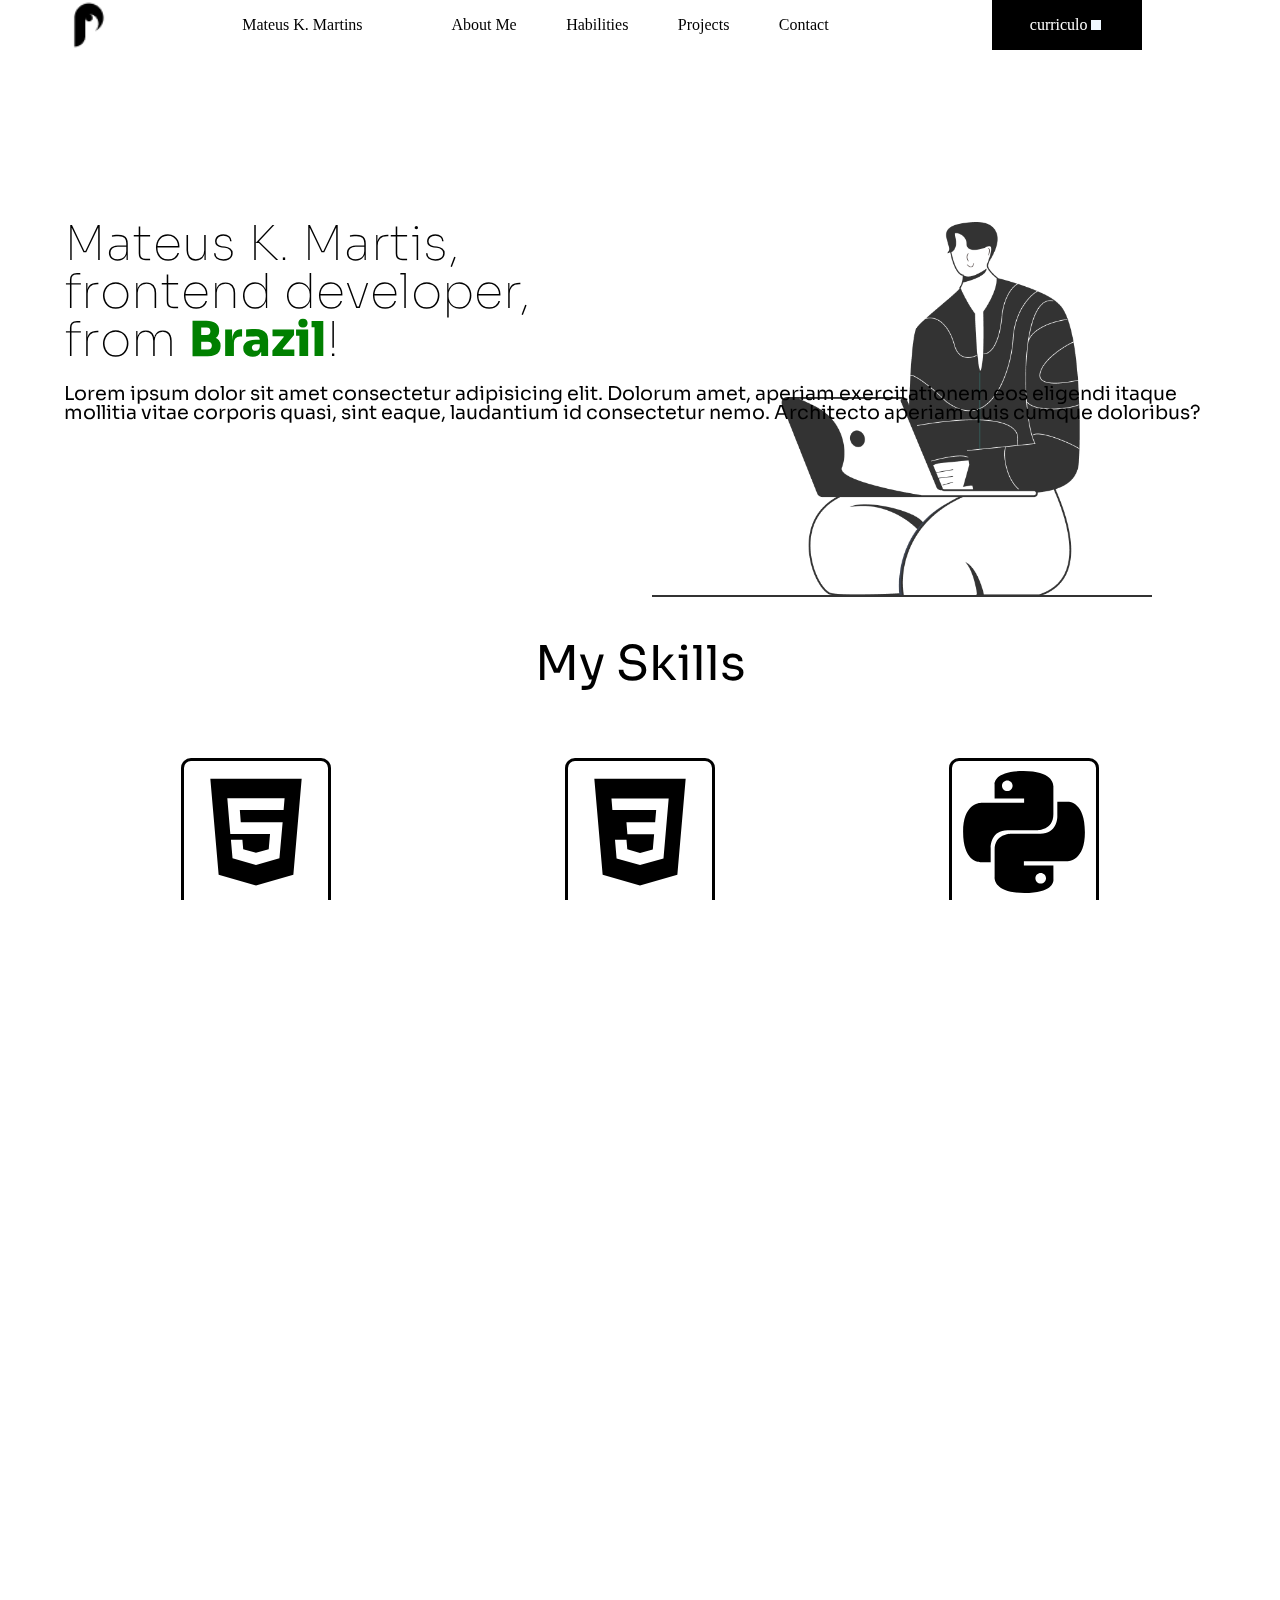
<file: index.html>
<!DOCTYPE html>
<html lang="en">
<head>
    <meta charset="UTF-8">
    <meta name="viewport" content="width=device-width, initial-scale=1.0">
    <link rel="stylesheet" href="statics/styles/reset.css">
    <link rel="stylesheet" href="./statics/styles/style.css">

<link rel="preconnect" href="https://fonts.googleapis.com">
<link rel="preconnect" href="https://fonts.gstatic.com" crossorigin>
<link href="https://fonts.googleapis.com/css2?family=Sora:wght@100..800&display=swap" rel="stylesheet">

    <title>Portifólio</title>
</head>
<body>
    <header>
        <nav aria-label="menu" id="menu">
            <ul>
                <li>
                    <div id="logo">
    
                    </div>
                    <h1 id="name">
                        Mateus K. Martins
                    </h1>
                </li>
                <li>
                    <ul>
                        <li>
                            <hr id="line_header">
                            <p>About Me</p>
                        </li>
                        <li>
                            <p>Habilities</p>
                        </li>
                        <li>
                            <p>Projects</p>
                        </li>
                        <li>
                            <p>Contact</p>
                        </li>
                    </ul>
                </li>
                <li>
                    <div id="curriculo_menu">
                        <a href="#">curriculo</a>
                        <div id="dowload"></div>
                    </div>
                </li>
            </ul>
        </nav>
    </header>
    <main>
        <section id="sec_me">
            <div class="content">
                <h1 class="title_page">
                    <strong>Mateus K. Martis</strong>,<br> frontend developer,<br> from <span>Brazil</span>!
                </h1>
                <p class="text_page">
                    Lorem ipsum dolor sit amet consectetur adipisicing elit. Dolorum amet, aperiam exercitationem eos eligendi itaque mollitia vitae corporis quasi, sint eaque, laudantium id consectetur nemo. Architecto aperiam quis cumque doloribus?
                </p>
            </div>
            <div id="ban_dad">
                <img src="./statics/imgs/banner.png" alt="" id="banner">
            </div>
        </section>
        <section id="sec_skills">
            <h1>
                My Skills
            </h1>
            <section class="content">
                <div class="row">
                    <div class="hab">
                        <img src="./statics/imgs/html.svg" alt="" class="img">
                        <div class="text">
                            <h2>HTML</h2>
                        </div>
                    </div>
                    <div class="hab">
                        <img src="./statics/imgs/css.svg" alt="" class="img">
                        <div class="text">
                            <h2>CSS</h2> 
                        </div>
                    </div>
                    <div class="hab">
                        <img src="./statics/imgs/python.svg" alt="" class="img">
                        <div class="text">
                            <h2>Python</h2>
                        </div>
                    </div>
                </div>
                <div class="row">
                    <div class="hab">
                        <img src="./statics/imgs/js.svg" alt="" class="img">
                        <div class="text">
                            <h2>JavaScript</h2>  
                        </div>
                    </div>
                    <div class="hab">
                        <img src="./statics/imgs/ai.svg" alt="" class="img">
                        <div class="text">
                            <h2>Linear Regression</h2>
                        </div>
                    </div>
                    <div class="hab">
                        <img src="./statics/imgs/rust.svg" alt="" class="img">
                        <div class="text">
                            <h2>Rust</h2>
                        </div>
                    </div>
                </div>
            </div>
        </section>
        <section id="my_exp">
            <h1>My <strong>experience</strong></h1>
            <div class="card">
                <div class="top">
                    <img src="./statics/imgs/waiter.svg" alt="" class="icon">
                    <h1>
                        Waiter 
                    </h1>
                </div>
                <p class="text_page">
                    Lorem, ipsum dolor sit amet consectetur adipisicing elit. Enim, maxime inventore. Eaque totam pariatur animi. Maiores illum quis inventore vitae esse dolorem laborum consectetur quo molestiae aut, aperiam consequuntur quam.
                </p>
            </div>
            <div class="card">
                <div class="top">
                    <img src="./statics/imgs/cashier.svg" alt="" class="icon">
                    <h1>
                        cashier
                    </h1>
                </div>
                <p class="text_page">
                    Lorem, ipsum dolor sit amet consectetur adipisicing elit. Enim, maxime inventore. Eaque totam pariatur animi. Maiores illum quis inventore vitae esse dolorem laborum consectetur quo molestiae aut, aperiam consequuntur quam.
                </p>
            </div>
        </section>
        <section id="about_me">
            <section class="content">
                <div id="image_border">
                    <img src="./statics/imgs/student.png" alt="" class="image">
                </div>
                <div class="text_page">
                    <h1>About me</h1>
                    <p>
                        Lorem ipsum, dolor sit amet consectetur adipisicing elit. Dolor aut quasi esse, sunt temporibus repudiandae, explicabo consequatur veniam voluptate quae eius soluta quos deserunt ad, perferendis numquam ut facilis inventore.
                    </p>
                    <p>
                        Lorem, ipsum dolor sit amet consectetur adipisicing elit. Nobis architecto iusto nostrum voluptas unde totam quos ea recusandae temporibus id aut minus, similique laborum ut voluptates incidunt repellendus libero! Reiciendis.
                    </p>
                </div>
            </section>
        </section>
        <section id="sec_mpro">
            <h1>
                My <strong>projects</strong>
            </h1>
            <section class="project">
                <img src="./statics/imgs/rust.svg" alt="" class="image">
                <div class="text_projects">
                    <h1>01</h1>
                    <section>
                        <h2>Rust backend</h2>
                        <p>
                            Lorem ipsum dolor sit amet consectetur, adipisicing elit. Numquam nihil officia aspernatur nobis nostrum, voluptatibus ratione quos voluptas dolor ut commodi deserunt repudiandae perferendis rerum quam. Consequatur, minima! Dolor, distinctio!
                        </p>
                        <a href=""><img src="./statics/imgs/link.svg" alt=""></a>
                    </section>
                </div>
            </section>
            <section class="project">
                <img src="./statics/imgs/python.svg" alt="" class="image">
                <div class="text_projects">
                    <h1>02</h1>
                    <section>
                        <h2>Rust backend</h2>
                        <p>
                            Lorem ipsum dolor sit amet consectetur, adipisicing elit. Numquam nihil officia aspernatur nobis nostrum, voluptatibus ratione quos voluptas dolor ut commodi deserunt repudiandae perferendis rerum quam. Consequatur, minima! Dolor, distinctio!
                        </p>
                        <a href=""><img src="./statics/imgs/link.svg" alt=""></a>
                    </section>
                </div>
            </section>
        </section>
        <section id="my_testi">
            <h1>My <strong>Testimonial</strong></h1>
            <section id="persons">
                <div class="testimonial">
                    <img src="./statics/imgs/person-holding-a-glass-of-milk-svgrepo-com.svg" alt="">
                    <a href=""><img src="./statics/imgs/quotation-right-mark-svgrepo-com.svg" alt="" class="person_link"></a>
                    <div class="my_testi_text">
                        <p>
                            Lorem ipsum dolor sit amet consectetur, adipisicing elit. Quidem, quas reiciendis odio iure quo impedit eius. Amet laudantium dicta quia porro qui sunt, nemo optio vitae, eum molestiae veritatis autem.
                        </p>
                        <hr>
                        <h2>Evren Shah</h2>
                        <h3>designer</h3>
                    </div>
                </div>
                <div class="testimonial">
                    <img src="./statics/imgs/person-holding-a-glass-of-milk-svgrepo-com.svg" alt="">
                    <a href=""><img src="./statics/imgs/quotation-right-mark-svgrepo-com.svg" alt="" class="person_link"></a>
                    <div class="my_testi_text">
                        <p>
                            Lorem ipsum dolor sit amet consectetur, adipisicing elit. Quidem, quas reiciendis odio iure quo impedit eius. Amet laudantium dicta quia porro qui sunt, nemo optio vitae, eum molestiae veritatis autem.
                        </p>
                        <hr>
                        <h2>Evren Shah</h2>
                        <h3>designer</h3>
                    </div>
                </div>
                <div class="testimonial">
                    <img src="./statics/imgs/person-holding-a-glass-of-milk-svgrepo-com.svg" alt="">
                    <a href=""><img src="./statics/imgs/quotation-right-mark-svgrepo-com.svg" alt="" class="person_link"></a>
                    <div class="my_testi_text">
                        <p>
                            Lorem ipsum dolor sit amet consectetur, adipisicing elit. Quidem, quas reiciendis odio iure quo impedit eius. Amet laudantium dicta quia porro qui sunt, nemo optio vitae, eum molestiae veritatis autem.
                        </p>
                        <hr>
                        <h2>Evren Shah</h2>
                        <h3>designer</h3>
                    </div>
                </div>
            </section>
            <section id="thanks">
                <div id="social_midia">
                    <a href=""><img src="./statics/imgs/face.svg" alt=""></a>
                    <a href=""><img src="./statics/imgs/github.svg" alt=""></a>
                    <a href=""><img src="./statics/imgs/instagram.svg" alt=""></a>
                </div>
                <div class="text_page">
                    <h1>
                        Let's <strong>talk</strong> for <br> special Something
                    </h1>
                    <p>
                        Lorem ipsum dolor sit amet consectetur adipisicing elit. Libero in provident odio dolorem at laborum molestias, nam voluptatum vero optio fugiat rerum sunt asperiores, error, placeat voluptas ad rem ut!
                    </p>
                    <h2>
                        Teteukm12345@gmail.com <br>
                        48 99625-6025
                    </h2>
                </div>
            </section>
        </section>
        <footer>
            <div class="logo">
                <img src="./statics/imgs/logo 1.png" alt="">
                <h1>Mateus K. Martins</h1>
            </div>
    
            <div class="time">
                <h2>@2024-2025 Mateus</h2>
                <h3>Made in Unibave</h3>
            </div>
        </footer>
    </main>
</body>
</html>

<!-- dialog -->
</file>
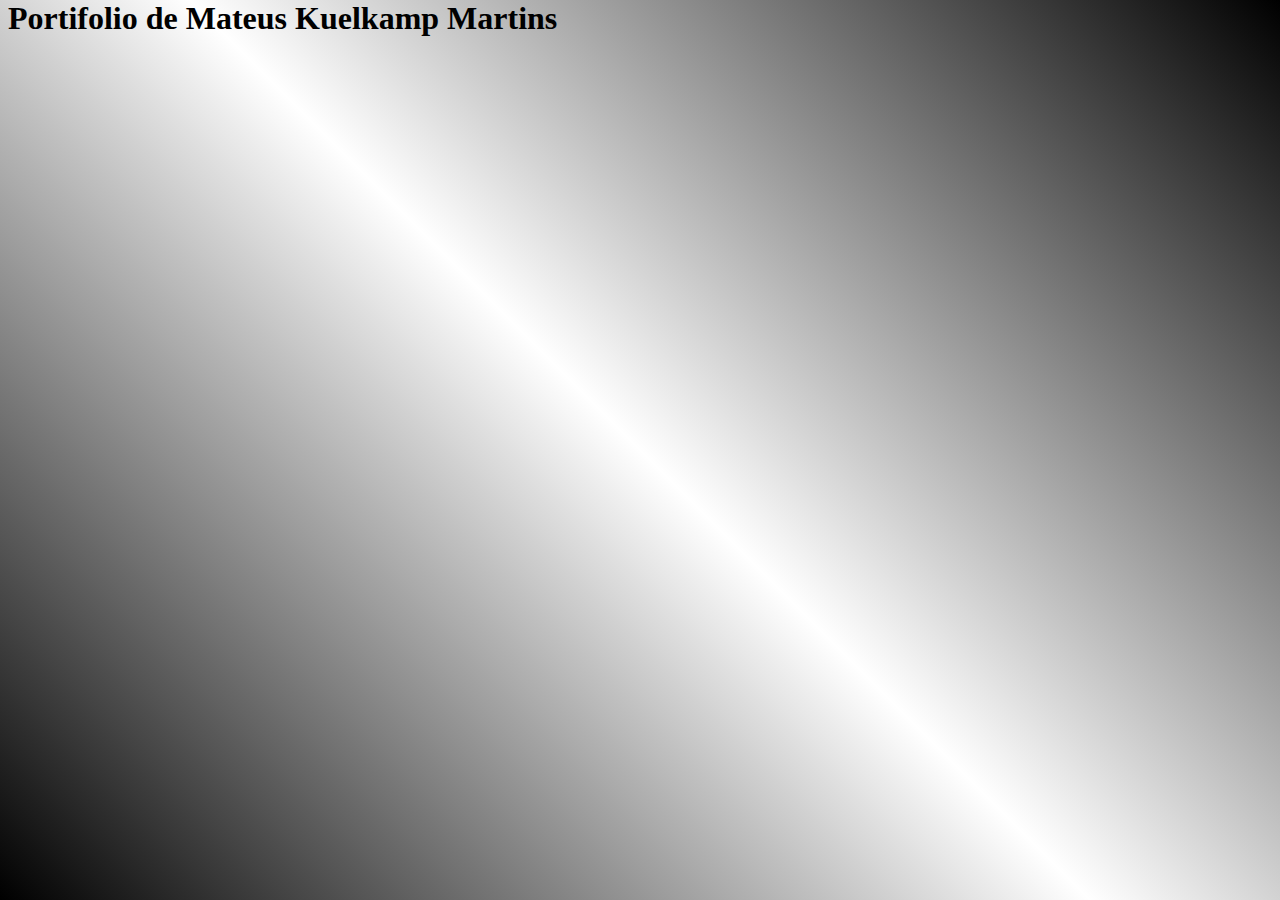
<file: portifólio/src/index.html>
<!DOCTYPE html>
<html lang="pt-br">
<head>
    <meta charset="UTF-8">
    <meta name="viewport" content="width=device-width, initial-scale=1.0">
    <link rel="stylesheet" href="style.css">
    <title>Portifólio</title>
</head>
<body>
    <header>
        <h1>
            Portifolio de Mateus Kuelkamp Martins
        </h1>
    </header>
    
</body>
</html>
</file>
<file: statics/styles/style.css>
@charset "UTF-8";

html,body
{
    height: 100vh;
    width: 100vw;
    overflow-x: hidden;
}

*
{
    margin: 0px;
    padding: 0px;
    box-sizing: border-box;

    font-family: "Sora", sans-serif;
    font-optical-sizing: auto;
    font-style: normal;
}


body
{
    display: flex;
    flex-flow: column nowrap;

}

header
{
    height: 100px;
    width: 100%;

    display: flex;
    flex-flow: row nowrap;
    align-items: center;

    z-index: 2;
}

/* lista geral */

#menu
{
    height: 100%;
    width: 100%;
    
    display: flex;
    flex-flow: row;
    align-items: center;
    justify-content:  space-around;
}


#menu>:first-child>li
{
    height: 100%;
    width: 50%;

    display: flex;
    display: flex;
    flex-flow: row nowrap;
    align-items: center;
    justify-content:  space-around;
}


/* titulo e logo */


#menu, #menu>ul
{
    height: 100%;
    width: 100%;

    display: flex;
    display: flex;
    flex-flow: row nowrap;
    align-items: center;
    justify-content:  space-around;
}

#logo
{
    height: 50px;
    width: 50px;

    background: url(../imgs/logo\ 1.png) no-repeat center center;
    background-size: cover;
}


/* lista de itens central */


#menu>:first-child>:nth-child(2)>:first-child
{
    height: 100%;
    width: 100%;

    display: flex;
    display: flex;
    flex-flow: row wrap;
    align-items: center;
    justify-content:  space-around;
}

li
{
    list-style-type: none;
}

#line_header
{
    display: none;
}


/* botao curriculo */


#curriculo_menu
{
    height: 50px;
    width: 150px;

    display: flex;
    display: flex;
    flex-flow: row nowrap;
    align-items: center;
    justify-content:  center;

    transition: .5s;

    background-color: black;
}

#menu>:first-child>:last-child>:first-child>:first-child
{
    color: white;
    text-decoration: none;
    
    font-size: 1rem;
}

#dowload
{
    height: 10px;
    width: 10px;

    margin: 3px;

    background-color: aliceblue;
    animation: curriculo 5s linear infinite;
}

@keyframes curriculo 
{
    0%,100%{
        
    }
    50%{
        transform: rotateZ(1000deg);
        border-radius: 50%;
    }
}


/* main settings and section */


main
{
    height: 100%;
    width: 100%;

    display: flex;
    flex-flow: column nowrap;
    align-items: center;
}

/* all section settings */

main>section
{
    height: 300px;
    width: 100%;

    display: flex;
    flex-flow: column nowrap;
    align-items: start;

    margin: 150px 0;
}


/* first section text */

#sec_me
{
    height: 400px;
    width: 90%;

    display: flex;
    flex-flow: column nowrap;
    align-items: start;

    margin: 170px 0;
}

#sec_me.content
{
    height: 250px;
    width: 80%;

    padding: 10px;

    display: flex;
    flex-flow: column nowrap;
    align-items: start;
    gap: 30px;
}

#sec_me>.content>.title_page
{
    color: black;
    font-weight: 100;

    font-size: 3rem;

}

#sec_me>.content>.title_page>:last-child
{
    color: green;
    font-weight: 900;
}

#sec_me>.content>.text_page
{
    margin-top: 20px;
    font-size: 1.2rem;
}

/* banner */

#ban_dad
{
    position: relative;
    top: -50%;
    left: 0%;

    height: 500px;
    width: 100%;

    display: flex;
    align-items: baseline;
}

#banner
{
    height: 100%;
    width: 100%;

    z-index: -1;

    opacity: 0.8;

    background: no-repeat center center;
    background-size: cover;
}

/* section 2 */

#sec_skills
{
    height: 600px;
    width: 90%;

    display: flex;
    flex-flow: column nowrap;
    align-items: center;

    margin: -150px;
}

#sec_skills>:first-child
{
    font-size: 3rem;
}

#sec_skills>.content
{
    height: 100%;
    width: 100%;

    margin: 10px 0;

    display: flex;
    flex-flow: row wrap;
    align-items: center;
}

.content>.row
{
    width: 100%;

    margin-top: 50px;

    display: flex;
    flex-flow: row wrap;
    align-items: center;
    justify-content: space-around;
}

.hab
{
    height: 200px;
    width: 150px;

    padding: 10px;
    margin: 10px;

    display: flex;
    flex-flow: column nowrap;
    align-items: center;
    justify-content: space-between;

    border: solid black;
    border-radius: 10px;

    transition: .5s;
}

.hab>.img
{
    height: 70%;
    width: 100%;
    background-size: cover;
}

/* third section experience */

#my_exp
{
    height: auto;
    width: 99%;

    padding: 50px 10px;

    color: white;

    display: flex;
    flex-flow: column nowrap;
    align-items: center;

    margin: 150px 0 0 0;

    background-color: black;
}

/* text settings all */

#my_exp>h1
{
    font-size: 3em;
}

#my_exp>h1>strong
{
    color: white;
    font-weight: 900;
}

#my_exp>.card
{
    height: 100px;
    width: 80%;

    padding: 10px;

    display: flex;
    flex-flow: column nowrap;

    margin: 50px 0 0 0;

    transition: all .3s, opacity 1s;

    border: 2px solid rgba(255, 255, 255, 0.733);
    border-radius: 5px;
}

#my_exp>.card:hover
{
    height: 200px;
    background-color: rgba(255, 255, 255, 0.514);
}
#my_exp>.card:hover>.text_page
{
    display: block;
    opacity: 1;
}

#my_exp>.card>.top
{
    display: flex;
    flex-flow: row nowrap;
    align-items: center;

    margin: 10px;
}

#my_exp>.card>.top>.icon
{
    height: 50px;
    width: 50px;

    margin-right: 10px;

    background-size: cover;
}

#my_exp>.card>.text_page
{
    display: none;
    opacity: 0;
}

/* About me section settings */

#about_me
{
    height: 500px;

    margin: 100px 0;
}

#about_me>.content
{
    display: flex;
    flex-flow: row;
    align-items: start;
    justify-content: center;
}

#about_me>.content>#image_border
{
    height: 300px;
    width: 300px;

    margin-right: 50px;

    transition: .5s;
}

#about_me>.content>#image_border>.image
{
    height: 300px;
    width: 300px;

    position: relative;
    top: 0%;

    background-size: cover;

    border-top: 2px solid black;

    transition: .5s;
}

#about_me>.content>.text_page
{
    height: 100%;
    width: 40%;

    display: flex;
    flex-flow: column;
    align-items: start;
    justify-content: space-around;

    transition: .5s;

    gap: 20px;
} 

#about_me>.content>.text_page>h1
{
    font-size: 2rem;
    transition: .5s;
} 

#about_me>.content>.text_page>p
{
    font-weight: 100;
    color: rgba(0, 0, 0, 0.651);
    transition: .5s;
}


/* section my projects */

#sec_mpro
{
    height: auto;
    padding: 50px 20px;

    margin-top: 100px;

    color: white;

    display: flex;
    flex-flow: column nowrap;
    align-items: center;

    background-color: black;

    margin: 200px 0 0 0;
}

#sec_mpro>h1
{
    color: rgb(194, 194, 194);
    font-size: 3em;
    font-weight: 100;
} 

#sec_mpro>h1>strong
{
    color: white;
    font-weight: 900;
} 

#sec_mpro>:nth-child(even)
{
    margin-top: 70px;

    display: flex;
    flex-flow: row-reverse nowrap;
    align-items: center;
    justify-content: space-around;
}


.project
{
    margin-top: 70px;

    display: flex;
    flex-flow: row nowrap;
    align-items: center;
    justify-content: space-around;

}

.project>.image
{
    height: 300px;
    width: 400px;

    background-color: white;
    border-radius: 20px;

    transition: .5s;
}

.project>.image:hover
{
    transform: translate(0,-50px) scale(1.1);
}

.text_projects
{
    height: 300px;
    width: 50%;

    padding: 20px;

    display: flex;
    flex-flow: column nowrap;

    transition: .5s;
}

.text_projects>h1
{
    font-size: 3rem;
    transition: .5s;
}

.text_projects>section
{
    margin-top: 20px;

    display: flex;
    flex-flow: column nowrap;
    gap: 30px;
    transition: .5s;
}

.text_projects>section>h2
{
    font-size: 2rem;
    transition: .5s;
}

.text_projects>section>p
{
    font-size: .8rem;
    color: rgba(255, 255, 255, 0.678);
    transition: .5s;
}

.text_projects>section>a
{
    width: 20px;
    transition: .5s;
}

.text_projects>section>a>img
{
    height: 40px;
    width: 40px;
    transition: .5s;
}


/* My testimonial */

#my_testi
{
    margin-top: 100px;

    display: flex;
    flex-flow: column nowrap;
    align-items: center;
}

#my_testi>h1
{
    color: rgb(126, 126, 126);
    font-size: 3rem;
    font-weight: 100;
}

#my_testi>h1>strong
{
    color: rgb(0, 0, 0);
    font-weight: 900;
}

#persons
{
    margin-top: 50px;

    display: flex;
    flex-flow: row wrap;
    align-items: center;
    justify-content: space-around;
}

.testimonial
{
    height: 500px;
    width: 300px;
    padding: 5px;

    margin: 20px;

    display: flex;
    flex-flow: column nowrap;
    align-items: center;
    justify-content: space-evenly;

    gap: 10px;

    background-color: white;
    border-radius: 20px;
    box-shadow: 2px 2px 10px black;

    transition: .5s;
}

.testimonial:hover
{
    transform: translate(0,-50px) scale(1.1);
}

.testimonial>img
{
    height: 150px;
    width: 150px;

    margin-top: 30px;

    border: 2px solid black;
    border-radius: 50%;
}

.testimonial>a
{
    height: 50px;
    width: 50px;

    position: relative;
    top: -10%;
    left: 15%;

    border-radius: 50%;
}

.person_link
{
    height: 50px;
    width: 50px;

    background-color: rgb(185, 185, 185);
    border-radius: 50%;
    border: 2px solid black;
}

.my_testi_text
{

    margin-top: -20px;

    padding: 10px;

    display: flex;
    flex-flow: column nowrap;
    align-items: center;

    gap: 20px;
}

.my_testi_text>p
{
    text-align: center;
    font-size: 1.1rem;
    font-weight: 200;
    color: rgba(0, 0, 0, 0.808);
}

.my_testi_text>hr
{
    height: 5px;
    width: 150px;

    background-color: rgba(0, 0, 0, 0.815);
}

.my_testi_text>h2
{

    font-size: 2rem;
}

.my_testi_text>h3
{

    font-size: 1.5rem;
}

/* even */

#persons>:nth-child(even)
{
    background-color: black;
}

#persons>:nth-child(even)>img
{
    background-color: blac;
    border: 2px solid rgb(255, 255, 255);
}

#persons>:nth-child(even)>a
{
    height: 50px;
    width: 50px;

    position: relative;
    top: -10%;
    left: 15%;

    border-radius: 50%;
}

#persons>:nth-child(even)>.person_link
{
    height: 50px;
    width: 50px;

    border-radius: 50%;
}

#persons>:nth-child(even)>.my_testi_text
{

    margin-top: -20px;

    padding: 10px;

    display: flex;
    flex-flow: column nowrap;
    align-items: center;

    gap: 20px;
}

#persons>:nth-child(even)>.my_testi_text>p
{
    text-align: center;
    font-size: 1.1rem;
    font-weight: 200;
    color: rgba(255, 255, 255, 0.808);
}

#persons>:nth-child(even)>.my_testi_text>hr
{
    height: 5px;
    width: 150px;

    background-color: rgba(255, 255, 255, 0.815);
}

#persons>:nth-child(even)>.my_testi_text>h2
{
    color: white;
    font-size: 2rem;
}

#persons>:nth-child(even)>.my_testi_text>h3
{
    color: white;
    font-size: 1.5rem;
}

/* thanks section */

#thanks
{
    padding: 30px;
    margin-top: 50px;
}

#thanks>#social_midia
{
    height: 150px;
    width: 100%;

    display: flex;
    flex-flow: row;
    align-items: center;
    justify-content: baseline;

    gap: 10px;
}

#thanks>#social_midia>a
{
    height: 50px;
    width: 50px;
    transition: .5s;
}

#thanks>#social_midia>a:hover>img
{
    background-color: black;
    transform: translate(0,-10px) scale(1.2);
    transition: .5s;
}

#thanks>#social_midia>a>img
{
    height: 50px;
    width: 50px;

    border: 2px solid black;
    border-radius: 10px;
}

#thanks>.text_page
{
    display: flex;
    flex-flow: column nowrap;
    align-items: baseline;

    gap: 50px;
}

#thanks>.text_page>h1
{
    font-weight: 100;
    font-size: 3rem;
}

#thanks>.text_page>h1>strong
{
    font-weight: 900;
    color: white;
    text-shadow: 0 0 3px black;
}

#thanks>.text_page>p
{
    font-size: 1.5rem;
    color: rgba(0, 0, 0, 0.651);
}

#thanks>.text_page>h2
{
    font-size: 2rem;
    color: rgb(0, 0, 0);
}

/* footer */

footer
{
    height: 100px;
    width: 100%;

    margin-top: 100px;

    
    display: flex;
    flex-flow: row nowrap;
    align-items: center;
    justify-content: space-between;

    background-color: black;
    border-top-left-radius: 20px;
    border-top-right-radius: 20px;
}

footer>.logo, footer>.time
{
    height: 100%;
    width: 100%;

    padding: 10px;

    display: flex;
    flex-flow: row nowrap;
    align-items: center;
    justify-content: center;

    gap: 10px;
}

footer>.logo>img
{
    height: 50px;
    width: 50px;

    background-color: aliceblue;
    border-radius: 20px;
}

footer>.logo>h1
{
    font-size: 1.5rem;
    color: white;
}

footer>.time
{
    flex-flow: column nowrap;
}
footer>.time>h2,h3
{
    color: white;
}

@media (min-width:100px) and (max-width:800px){
    #line_header
    {
        position: relative;
        top: -100%;
        left: -60%;

        display: block;

        height: 3px;
        width: 100px;

        background-color: black;
        
        transform: rotate(90deg);
    }
}

@media (min-width:100px) and (max-width:600px)
{

    /* header */

    #name
    {
        font-size: 1.5rem;
    }

    #my_skills
    {
        display: none;
    }

    main>:first-child
    {
        margin: 70px 0 50px 0;
    }

    #curriculo_menu
    {
        height: 50px;
        width: 50px;

        animation: curriculo 2s infinite;

    } 
    #curriculo_menu>a
    {
        display: none;
    } 
    #curriculo_menu>div
    {
        height: 15px;
        width: 15px;
    }

    /* inicio page 1 */

    #sec_me>.content>.title_page
    {
        font-size: 2rem;
    }

    #sec_me>.content>.text_page
    {
        font-size: 1rem;
    }

    #banner
    {
        opacity: 0.4;
    }

    #curriculo_menu>.content>section
    {
        flex-flow: row nowrap;
    }

    /* My skils */

    .hab 
    {
        height: 120px;
        width: 90px;

        display: flex;
        align-items: center;
        justify-content: center;
    }

    .hab>.img
    {
        height: 90px;
        width: 90px;

        margin: 0px;

        background-size: cover;
    }

    .hab>.text
    {
        display: none;
    }

    /* About me */

    #about_me>.content
    {
        display: flex;
        flex-flow: column nowrap;
        justify-content: center;
    }

    #about_me>.content>#image_border
    {
        height: 300px;
        width: 100%;

        display: flex;
        align-items: center;
        justify-content: center;
    }
    
    #about_me>.content>#image_border>#image
    {
        height: 300px;
        width: 300px;
    
        position: relative;
        top: 0%;
    
        background: url(../imgs/Group\ 1000015845.png) no-repeat center center;
        background-size: cover;
    }

    
    #about_me>.content>.text_page
    {
        height: 100%;
        width: 80%;

        margin: 50px;
    
        display: flex;
        flex-flow: column;
    } 
    
    #about_me>.content>.text_page>p
    {
        margin: 30px 0;
    }

    /* My projects */

    .project, #sec_mpro>:nth-child(even)
    {
        flex-flow: column;
    }

    .project>.image{
        height: 100%;
        width: 90%;

        border-radius: 10px;
    }

    .project>.text_projects
    {
        height: 100%;
        width: 100%;

        padding: 20px;

        margin-top: 10px;
    }

    .text_projects>section
    {
        margin-top: 30px;
    }

    .text_projects>section>h3
    {
        font-size: 1.2rem;
    }

    .text_projects>section>p
    {
        font-size: 1rem;
    }

}

@media screen and (min-width: 700px)
{
    #ban_dad
    {
        width: 500px;
        left: 51%;
    }
}
</file>
<file: portifólio/src/style.css>
@charset "UTF-8";

html, body{
    height: 100vh;
    width: 100vw;
    overflow: hidden;
}

*{
    padding: 0px;
    margin-top: 0px;
    box-sizing: border-box;
}

body{
    background-image: linear-gradient(45deg,black, white, black);
}
</file>
